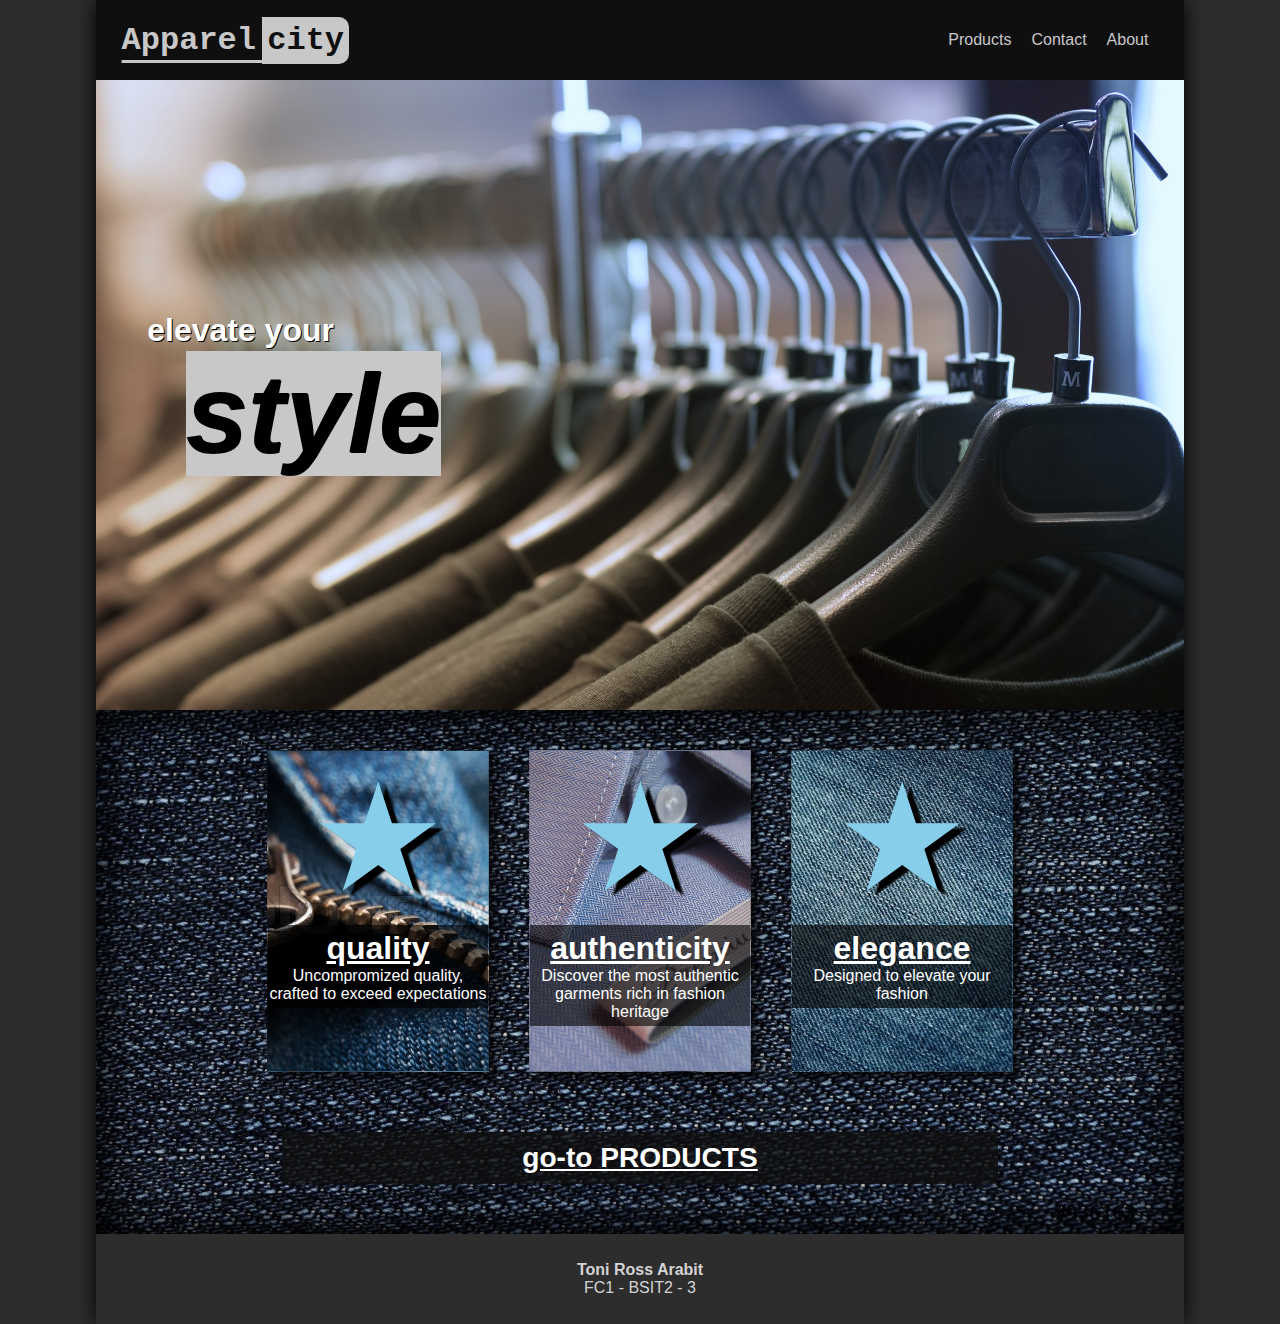
<file: index.html>
<!DOCTYPE html>
<html lang="en">
<head>
    <meta charset="UTF-8">
    <meta name="viewport" content="width=device-width, initial-scale=1.0">
    <title>Home</title>
    <link rel="stylesheet" href="style.css">
    <link rel="icon"type="image/x-icon" href="/logo.png">
</head>
<body>
    <div class="main">
        <div class="nav">
            <div class="title">
                <div class="x" onclick="location.href='index.html'">
                    <h1 class="title-xtra1"><b>Apparel.</b></h1>
                    <h1 class="title-xtra2">city</h1>
                </div>
            </div>
            <div class="options">
                <a href="#products">Products</a>
                <a href="contacts.html">Contact</a>
                <a href="about.html">About</a>
            </div>
        </div>

        <div class="hero" style="background-image: url(hero-bg.jpg);">
        <h4>elevate your <br>
            <b><i>style</i></b></h4>
        </div>

        <div class="products" id="products" style="background-image: url(textures/den1.jpg); background-position: bottom;">
            <!-- <h2>Products</h2> -->
            <div class="products-container">
                <div class="home-prod-card" style="background-image: url(home-apparels/4.jpg);">
                    <div class="star">&bigstar;</div>
                    <h3>quality</h3>
                    <p>Uncompromized quality, crafted to exceed expectations</p>
                </div>
    
                <div class="home-prod-card" style="background-image: url(home-apparels/5.jpg);">
                    <div class="star">&bigstar;</div>
                    <h3>authenticity</h3>
                    <p>Discover the most authentic garments rich in fashion heritage</p>
                </div>

                <div class="home-prod-card" style="background-image: url(home-apparels/3.webp);">
                    <div class="star">&bigstar;</div>
                    <h3>elegance</h3>
                    <p>Designed to elevate your fashion</p>
                </div>
            </div>

            <a href="products.html" id="prod-button"><h3>go-to PRODUCTS</h3></a>
        </div>

        <div class="footer">
            <p><b>Toni Ross Arabit</b><br>FC1 - BSIT2 - 3</p>
        </div>

    </div>
</body>
</html>
</file>
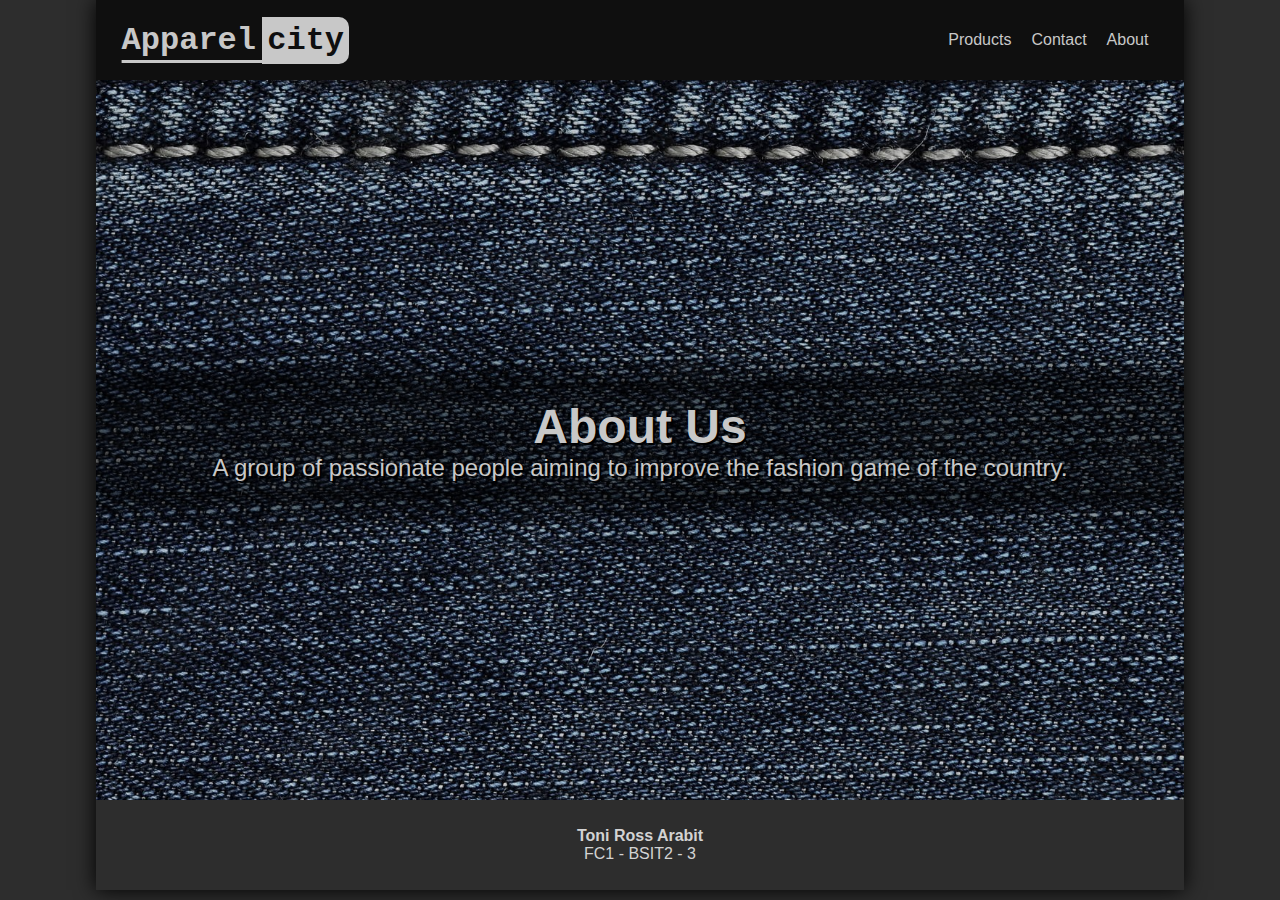
<file: about.html>
<!DOCTYPE html>
<html lang="en">
<head>
    <meta charset="UTF-8">
    <meta name="viewport" content="width=device-width, initial-scale=1.0">
    <title>About</title>
    <link rel="stylesheet" href="style.css">
    <link rel="icon"type="image/x-icon" href="/logo.png">
</head>
<body>
    <div class="main">
        <div class="nav">
            <div class="title">
                <div class="x" onclick="location.href='index.html'">
                    <h1 class="title-xtra1"><b>Apparel.</b></h1>
                    <h1 class="title-xtra2">city</h1>
                </div>
            </div>
            <div class="options">
                <a href="products.html" name="products">Products</a>
                <a href="contacts.html">Contact</a>
                <a href="#about">About</a>
            </div>
        </div>

        <div class="xtra-section" style="background-image:url('textures/den1.jpg');">
            <div class="cont">
                <h1>About Us</h1>
                <p>A group of passionate people aiming to improve the fashion game of the country.</p>
            </div>
        </div>


        <div class="footer">
            <p><b>Toni Ross Arabit</b><br>FC1 - BSIT2 - 3</p>
        </div>

    </div>
</body>
</html>
</file>
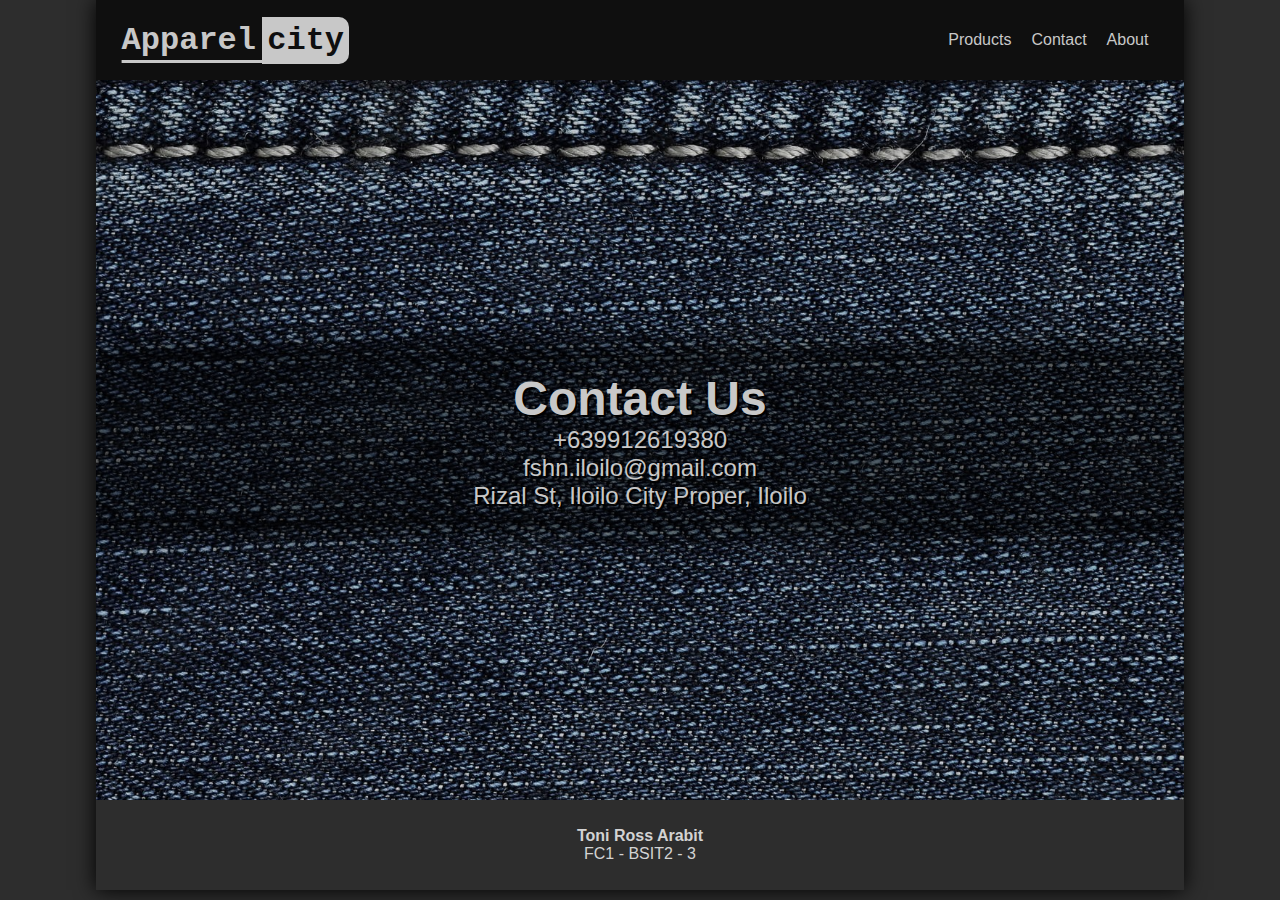
<file: contacts.html>
<!DOCTYPE html>
<html lang="en">
<head>
    <meta charset="UTF-8">
    <meta name="viewport" content="width=device-width, initial-scale=1.0">
    <title>Contacts</title>
    <link rel="stylesheet" href="style.css">
    <link rel="icon"type="image/png" href="/logo.png">
</head>
<body>
    <div class="main">
        <div class="nav">
            <div class="title">
                <div class="x" onclick="location.href='index.html'">
                    <h1 class="title-xtra1"><b>Apparel.</b></h1>
                    <h1 class="title-xtra2">city</h1>
                </div>
            </div>
            <div class="options">
                <a href="products.html" name="products">Products</a>
                <a href="contacts.html">Contact</a>
                <a href="about.html">About</a>
            </div>
        </div>

        <div class="xtra-section" style="background-image:url('textures/den1.jpg');">
            <div class="cont">
                <h1>Contact Us</h1>
                <p>+639912619380</p>
                <p>fshn.iloilo@gmail.com</p>
                <p>Rizal St, Iloilo City Proper, Iloilo</p>
            </div>
        </div>


        <div class="footer">
            <p><b>Toni Ross Arabit</b><br>FC1 - BSIT2 - 3</p>
        </div>

    </div>
</body>
</html>
</file>
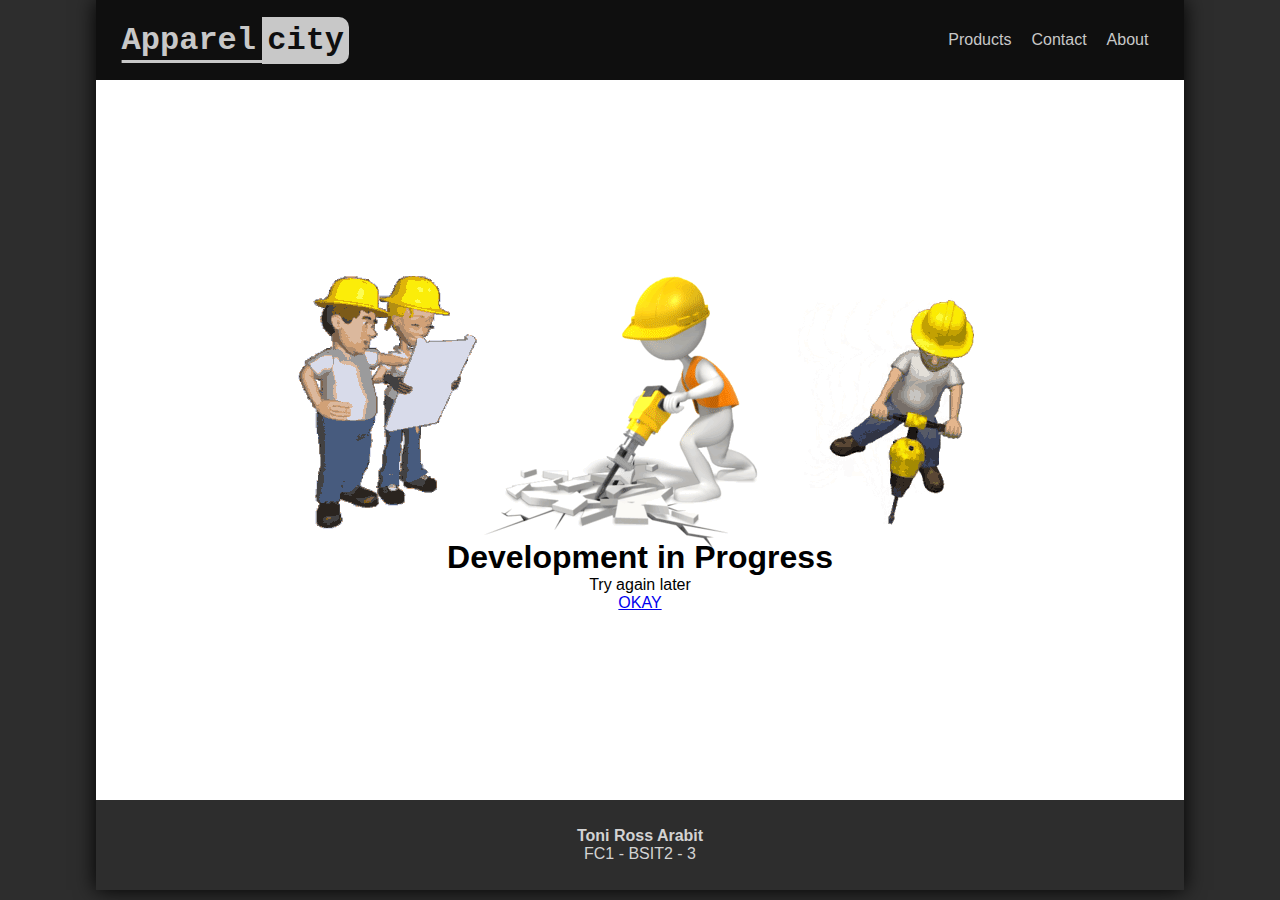
<file: err.html>
<!DOCTYPE html>
<html lang="en">
<head>
    <meta charset="UTF-8">
    <meta name="viewport" content="width=device-width, initial-scale=1.0">
    <title>A-roar</title>
    <link rel="stylesheet" href="style.css">
    <link rel="icon"type="image/x-icon" href="/peter.png">
</head>
<body>
    <div class="main">
        <div class="nav">
            <div class="title">
                <div class="x" onclick="location.href='index.html'">
                    <h1 class="title-xtra1"><b>Apparel.</b></h1>
                    <h1 class="title-xtra2">city</h1>
                </div>
            </div>
            <div class="options">
                <a href="products.html" name="products">Products</a>
                <a href="contacts.html">Contact</a>
                <a href="about.html">About</a>
            </div>
        </div>

        <div class="product-page">
            <div class="construction">
                <img src="cons/2.gif" alt="construction" class="const-img">
                <img src="cons/1.gif" alt="construction" class="const-img">
                <img src="cons/3.gif" alt="construction" class="const-img x">
            </div>
            <h1>Development in Progress</h1>
            <p>Try again later</p>
            <a href="products.html">OKAY</a>
        </div>

        <style>

            .construction{
                width: 60%;
                height: 30vh;
                display: flex;
                align-items: center;
                justify-content: center;
            }
            .const-img{
                height: fit-content;
                width: fit-content;
            }
            .product-page{
                height: 60vh;
                margin-top: 10vh;
                margin-bottom: 10vh;
            }
            .main{
                background-color: white;
            }

            @media screen and (max-width: 800px) {
                .x{
                    display: none;
                }
                
            }
        </style>


        <div class="footer">
            <p><b>Toni Ross Arabit</b><br>FC1 - BSIT2 - 3</p>
        </div>

    </div>
</body>
</html>
</file>
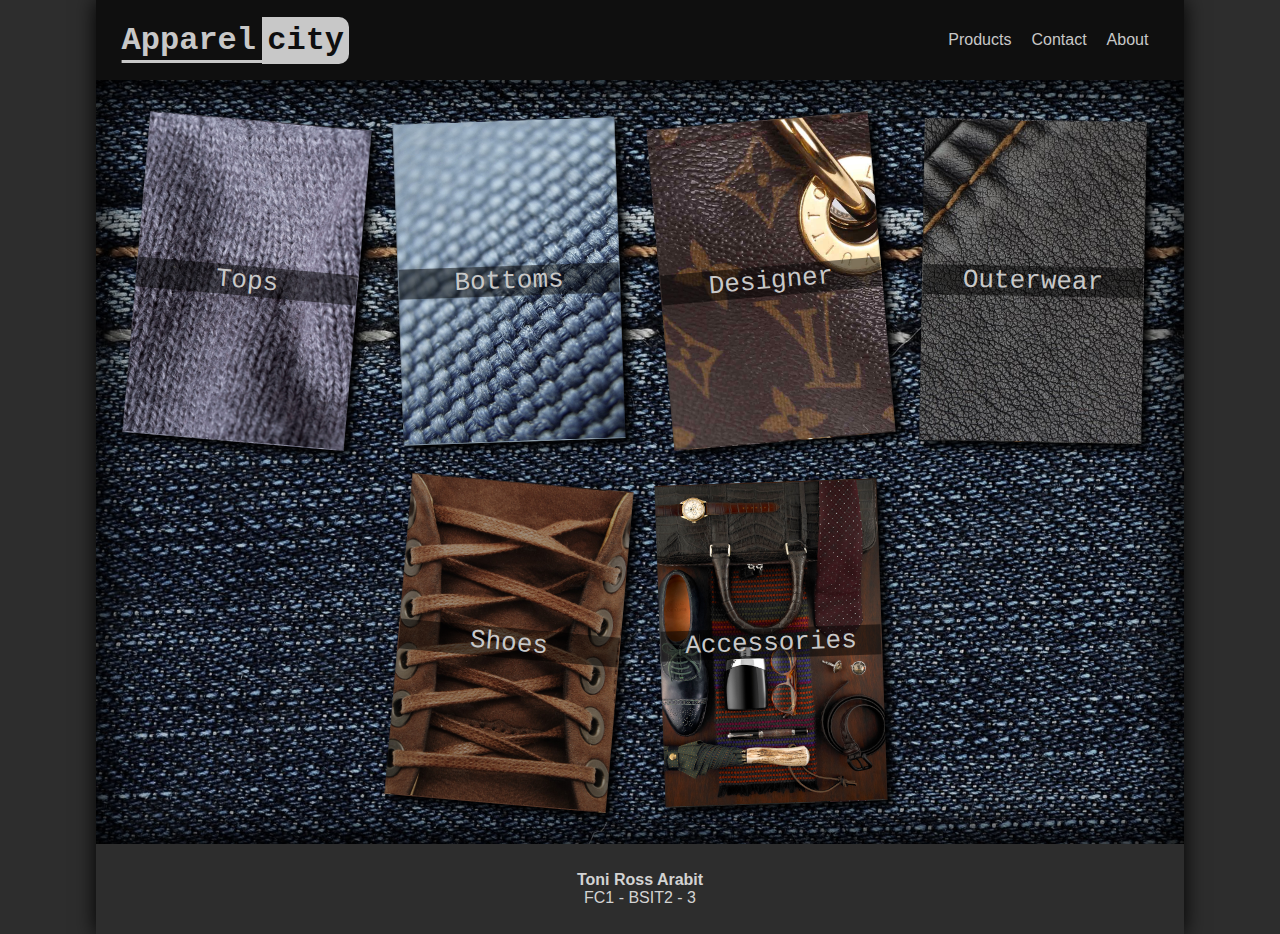
<file: products.html>
<!DOCTYPE html>
<html lang="en">
<head>
    <meta charset="UTF-8">
    <meta name="viewport" content="width=device-width, initial-scale=1.0">
    <title>Products</title>
    <link rel="stylesheet" href="style.css">
    <link rel="icon"type="image/x-icon" href="/logo.png">
</head>
<body>
    <div class="main">
        <div class="nav">
            <div class="title">
                <div class="x" onclick="location.href='index.html'">
                    <h1 class="title-xtra1"><b>Apparel.</b></h1>
                    <h1 class="title-xtra2">city</h1>
                </div>
            </div>
            <div class="options">
                <a href="#products">Products</a>
                <a href="contacts.html">Contact</a>
                <a href="about.html">About</a>
            </div>
        </div>

        <div class="products" id="products" style="background-image: url(textures/den1.jpg);">
            <!-- <h2>Categories</h2> -->
            <div class="products-container">
                <div class="categ-card rot1" style="background-image: url('prod-categ/fab2.webp');" onclick="location.href='err.html'">
                    <h2>Tops</h2>
                </div>

                <div class="categ-card rot2" style="background-image: url('prod-categ/fab.jpg');" onclick="location.href='err.html'">
                    <h2>Bottoms</h2>
                </div>

                <div class="categ-card rot3" style="background-image: url('prod-categ/fab3.jpg');" onclick="location.href='err.html'">
                    <h2>Designer</h2>
                </div>

                <div class="categ-card rot4" style="background-image: url('prod-categ/fab4.jpg');" onclick="location.href='err.html'">
                    <h2>Outerwear</h2>
                </div>

                <div class="categ-card rot1" style="background-image: url('prod-categ/fab5.jpg');" onclick="location.href='err.html'">
                    <h2>Shoes</h2>
                </div>

                <div class="categ-card rot2" style="background-image: url('prod-categ/fab6.jpg');" onclick="location.href='err.html'">
                    <h2>Accessories</h2>
                </div>

            </div>
        </div>

        <style>
            .categ-card{
                cursor: pointer;
                box-shadow: 6px 6px 10px 0px rgba(0, 0, 0, 1);
                border: 1px solid rgb(45, 45, 45, 0.2   );
                width: 220px;
                height: 320px;
                color: rgb(200,200,200);

                background-color: rgb(0, 0, 0);
                background-position: center;
                background-size: cover;
                display: flex;
                align-items: center;
                justify-content: center;

                transition: 200ms ease-in-out;
                transform: scale(100%);
            }

            .rot1{
                -ms-transform: rotate(5deg);
                -webkit-transform: rotate(5deg);
                transform: rotate(5deg);
            }
            .rot2{
                -ms-transform: rotate(-2deg);
                -webkit-transform: rotate(-2deg);
                transform: rotate(-2deg);
            }
            .rot3{
                -ms-transform: rotate(-5deg);
                -webkit-transform: rotate(-5deg);
                transform: rotate(-5deg);
            }

            .rot4{
                -ms-transform: rotate(1deg);
                -webkit-transform: rotate(1deg);
                transform: rotate(1deg);
            }

            
            .categ-card:hover{
                transform: rotate(0deg);
                transition: 200ms ease-in-out;
                transform: scale(105%);
                box-shadow: 12px 12px 30px 0px rgba(0, 0, 0, 1);
            }

            .categ-card h2{
                font-weight: 200;
                font-family: monospace;
                background-color: rgba(0, 0, 0, 0.5);
                width: 100%;
                height: fit-content;
            }

            @media screen and (max-width: 669px) {
                .categ-card{
                    width: 80%;
                    height: 250px;
                }
            }
        </style>

        <div class="footer">
            <p><b>Toni Ross Arabit</b><br>FC1 - BSIT2 - 3</p>
        </div>

    </div>
</body>
</html>
</file>
<file: style.css>
*{
    margin: 0;
    padding: 0;
    font-family: Arial, Helvetica, sans-serif;
    scroll-behavior: smooth;

    /* border: 1px solid red; */
}

body{
    background-color: rgb(45, 45, 45);
    display: flex;
    justify-content: center;
    height: fit-content;
}

.main{
    width: 85%;
    height: fit-content;
    box-shadow: 0px 0px 20px 0px black;
    overflow: hidden;
}

.nav{
    width: 100%;
    height: 80px;
    display: flex;
    flex-direction: row;
    background-color: rgb(15, 15, 15);
}

.nav .title{
    margin-top: 0vh;
    transform: scale(100%);
    margin-left: 2vw;
    display: flex;
    flex-direction: row;
    align-items: center;
    width: 50%;
    height: 100%;
    color: rgb(200, 200, 200);
}

.nav .x{
    cursor: pointer;
    display: flex;
    align-items: center;
}

.nav h1{
    font-family: 'Courier New', Courier, monospace;
}
.nav i{
    color: rgba(0, 0, 0, 0);
}

.nav .title-xtra2{
    font-family: 'Courier New', Courier, monospace;
    margin-left: -13px;
    padding: 5px;
    background-color: rgb(200, 200, 200);
    color: rgb(15, 15, 15);
    border-top-right-radius: 10px;
    border-bottom-right-radius: 10px;
}

.title-xtra1 b{
    font-family: 'Courier New', Courier, monospace;
    text-decoration: underline;
    text-underline-offset: 11px;
}

.nav .options{
    margin-right: 2vw;
    width: 50%;
    height: 100%;
    display: flex;
    justify-content: end;
    align-items: center;
}

.nav .options a{
    text-decoration: none;
    color: rgb(200, 200, 200);
    display: flex;
    justify-content: center;
    align-items: center;
    height: 100%;
    padding-left: 10px;
    padding-right: 10px;
    transition: 200ms;
    width: fit-content;
}

.nav .options a:hover{
    background-color: rgb(45, 45, 45);
    transition: 200ms;
}

@media screen and (max-width:669px) {
    .main{
        width: 100%;
    }

    .nav{
        flex-direction: column;
        height: 120px;
    }

    .nav .x{
        display: flex;
        align-items: center;
    }

    .nav .title{
        margin-top: 2vh;
        margin-left: 0;
        justify-content: center;
        width: 100%;
        transform: scale(120%);
    }

    .nav .title h1{
        width: 100%;
        text-align: center;
    }

    .nav .options{
        margin-right: 0;
        width: 100%;
        justify-content:center;
        gap: 69px;
    }
    .nav .options a{
        width: 100%;
    }
}



.hero{
    width: 100%;
    height: 70vh;
    background-size: cover;
    background-position: center;
    display: flex;
    justify-content: start;
    align-items: center;
    flex-wrap: nowrap;
    overflow: hidden;
    text-wrap: nowrap;
    cursor: default;
}

.hero h4{
    font-family: Arial, sans-serif;
    color: white;
    text-shadow: 1px 1px black ;
    font-size: 2em;
    margin-left: 4vw;
}

.hero b{
    font-family: Arial, Helvetica, sans-serif;
    font-size: 3.5em;
    font-weight: 700;
    margin-left: 3vw;
    color: black;
    background-color: rgb(200, 200, 200);
}

@media screen and (max-width:669px) {
    .hero h4{
        width: 100%;
        margin-left: 0;
        text-align: center;
    }
    .hero b{
        margin-left: 0;
    }
}



.products{
    background-color: rgb(100, 100, 100);
    display: flex;
    flex-direction: column;
    flex-wrap: wrap;
    justify-content: center;
    text-align: center;
    padding: 40px;
    background-size: cover;
    background-position: top;

    box-shadow: 0px 0px 50px 10px black inset;

    
}

.products h2{
    font-size: 2em;
}

.products-container{
    display: flex;
    flex-direction: row;
    flex-wrap: wrap;

    justify-content: center;
    gap: 40px;
}

.home-prod-card{
    cursor:default;
    box-shadow: 6px 6px 10px 0px rgba(0, 0, 0, 0.8);
    border: 1px solid rgb(45, 45, 45, 0.2   );
    width: 220px;
    height: 320px;
    display: flex;
    flex-direction: column;
    align-items: center;
    justify-content: start;
    /* background-image: url(res/1.jpg); */
    background-position: center;
    background-size: cover;
    transition: 200ms ease-in-out;
    transform: scale(100%);
}

.home-prod-card h3{
    padding-top: 5px;
    width: 100%;
    background-color: rgba(0, 0, 0, 0.6);
    color: white;
    font-size: 2em;
    text-decoration: underline;
}

.home-prod-card p{
    width: 100%;
    padding-bottom: 5px;
    /* border: 1px solid red; */
    background-color: rgba(0, 0, 0, 0.6);
    color: white;
}

.star{
    color: skyblue;
    font-size: 150px;
    text-shadow: 8px 5px 2px black;
    transition: 200ms ease-out;
    transform: scale(100%);
}

.home-prod-card:hover .star{
    color: gold;
    text-shadow: 10px 8px 2px goldenrod;
    transition: 150ms ease-in;
}

.home-prod-card:hover{
    box-shadow: 10px 10px 20px 0px rgba(0, 0, 0, 0.5);
    transition: 200ms ease-in;
    transform: scale(105%);

    .star{
        transform: scale(110%);
    }
}

@media screen and (max-width:850px) {
    .home-prod-card{
        width: 100%;
        border-top: 2px solid black;
        transform: scale(90%);
    }
    .home-prod-card:hover{
        transform: scale(95%);
    }
    .home-prod-card p{
        width: 100%;
    }
}
#prod-button{
    margin-top: 50px;
    text-decoration: none;
    color: rgb(0, 0, 0);
    padding-top: 10px;
    padding-bottom: 10px;
    font-size: 1.5em;
    border-radius: 5px;
    width: 100%;
    display: flex;
    align-items: center;
    justify-content: center;
}
#prod-button h3{
    text-decoration: underline;
    color: white;
    width: 69%;
    background-color: rgb(15, 15, 15, .8);
    padding: 10px;
    transition: 100ms ease-in-out;
}
#prod-button h3:hover{
    width: 100%;
    transition: 100ms ease-in-out;
}



.footer{
    color: lightgray;
    background-color: rgb(45, 45, 45);
    width: 100%;
    height: 10vh;

    display: flex;
    align-items: center;
    justify-content: center;
    text-align: center;
}



/* ABOUT PAGE */
.xtra-section{
    width: 100%;
    font-size: 1.5em;
    color: rgb(200, 200, 200);
    height: 80vh;
    background-position: center;
    background-size: cover;
    background-repeat: no-repeat;
    display: flex;
    align-items: center;
    justify-content: center;
    text-shadow: 2px 2px 0px black;
}

.xtra-section .cont{
    width: 100%;
    padding: 10px;
    background-color: rgba(0, 0, 0, 0.5);
    box-shadow: 0px 0px 40px 10px black;
    text-align: center;
}

/* Product page */
.product-page{
    display: flex;
    justify-content: center;
    align-items: center;
    flex-direction: column;
}
</file>
